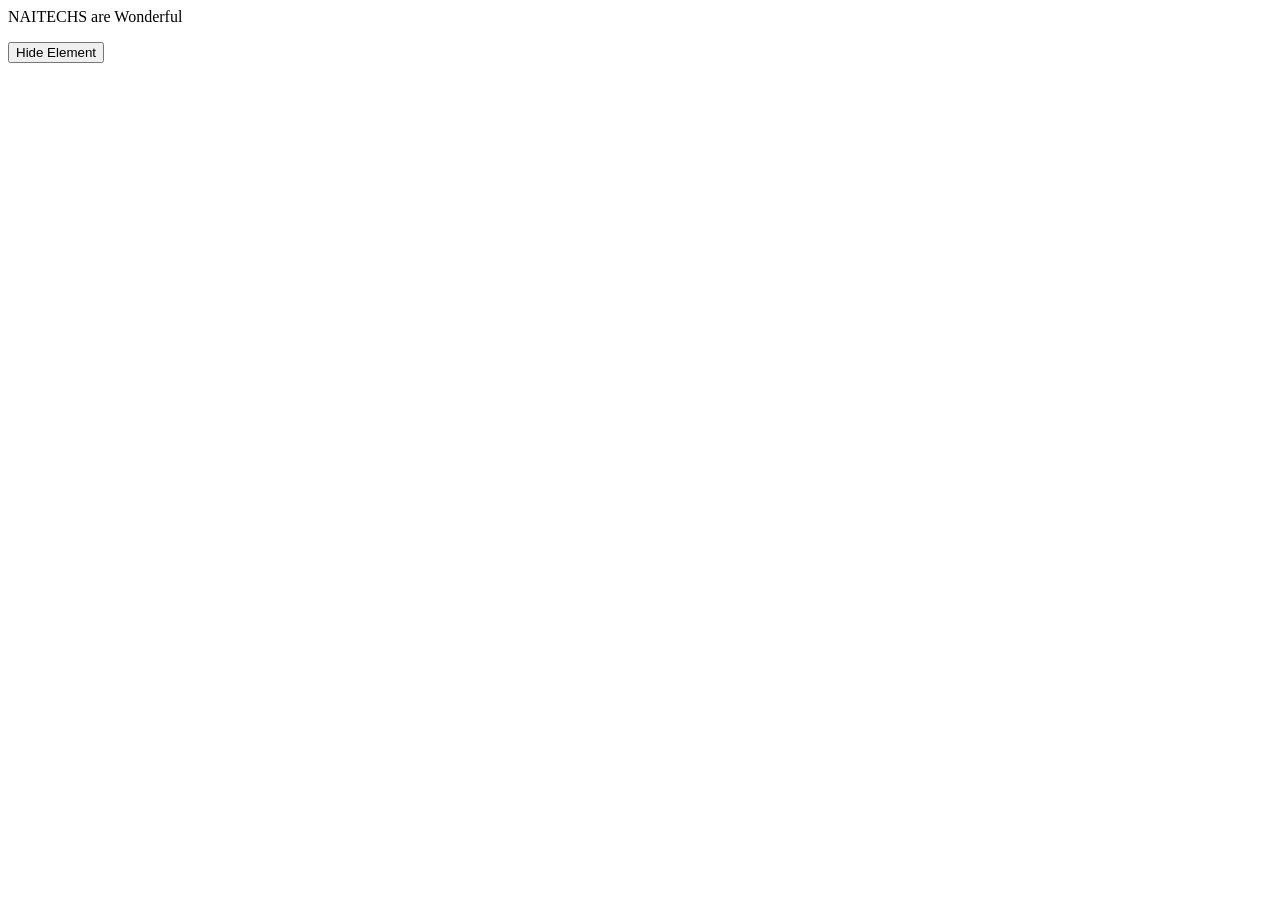
<file: index   ..html>
<DOCTYPE html>
<html lang="en">
    <head>
<meta charset="UTF-8">
<title>Hide and show elements</title>
    </head>
    <body>
        <p id="course">NAITECHS are Wonderful</p>
        <button onclick="hide()">Hide Element</button>
    </body>
    <script>
        function hide(){
            document.getElementById("course").style.display="none"
        }

    </script>
</html>
</file>
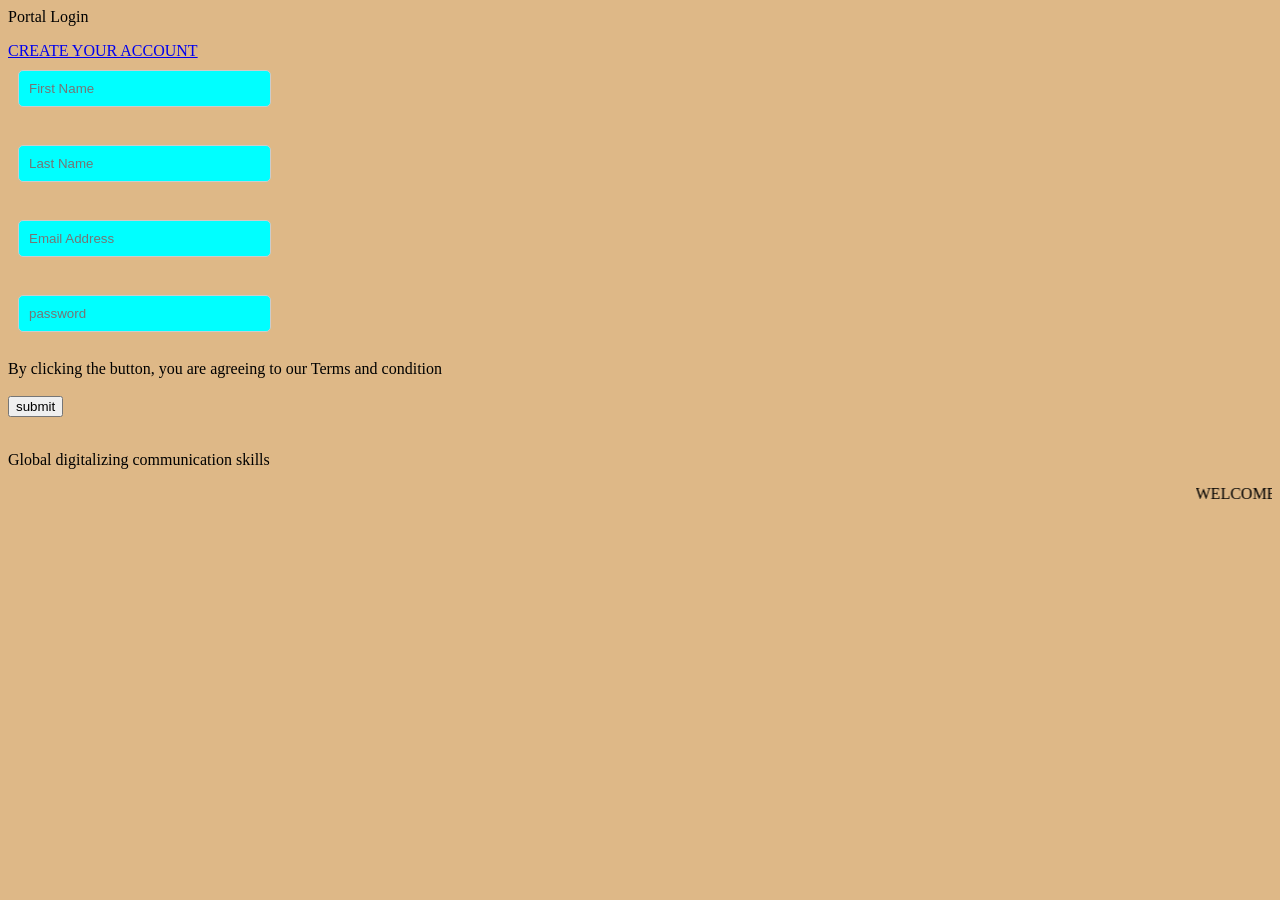
<file: index ..html>
<Doctype html>
<html>
    <head>
    <title>WELCOME</title> 
    </head>
    <body style="background-color:burlywood">
        <body style="color:blue"></body>
        <style>
        .form-box input {
    width: 20%;
    padding: 15px;
    margin-bottom: 15px;
    border: 1px solid #ccc;
    border-radius: 5px;
    font-weight: 14px;
        }
        .form-box input{
            background-color: aqua;
            padding: 10px;
            margin: 10px;
        }
        </style>
<p>Portal Login</p><a href="$">CREATE YOUR ACCOUNT</a>
 <div class="form-box">
            <input type="text" placeholder="First Name"><br><br>
            <input type="text" placeholder="Last Name"><br><br>
            <input type="email" placeholder="Email Address"><br><br>
            <input type="password"placeholder="password"><br><br>
By clicking the button, you are agreeing to our Terms and condition<br><br>
            <button>submit</button><br><br>
            <small>      
            </small>
        </div>
        
        <p>Global digitalizing communication skills</p>
    </body>
  
    </style>
    <marquee behavior="" direction="">WELCOME TO OUR WEBSITE www.suty.com<br></marquee>
</file>
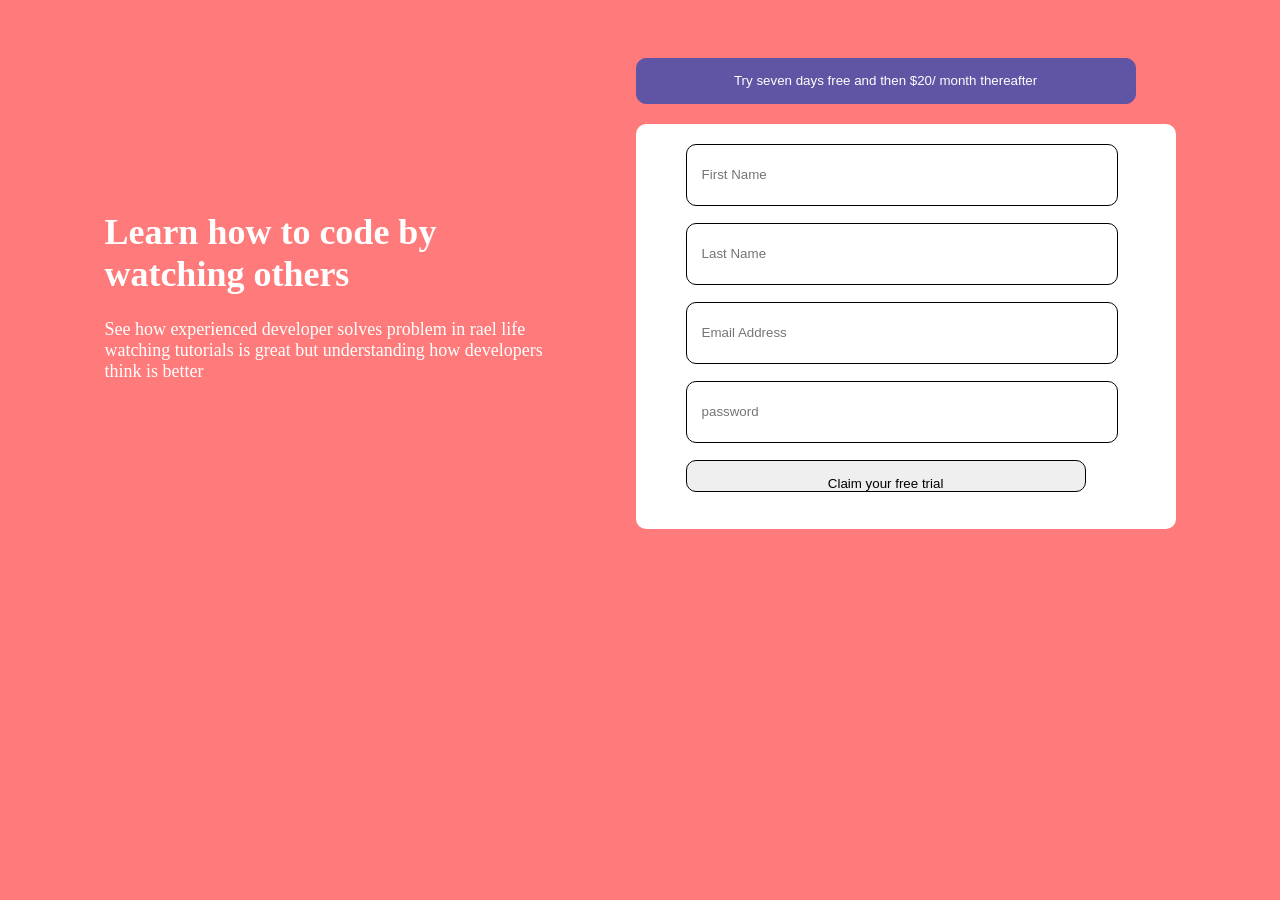
<file: index...html>
<!DOCTYPE html>
<html lang="en">
<head>
    <meta charset="UTF-8">
    <meta name="viewport" content="width=device-width, initial-scale=1.0">
    <title>First_Project</title>
    <style>
        body{
            padding: 50px;
            display: flex;
            align-items: center; 
            justify-content: space-around;
            background-color: hsl(0, 100%, 74%);
            color: #ffff;
            font-size: 15px
        }
        .price{
            font-size: 18px;
        }
        button{
            background-color: hsl(248, 32%, 49%);
           /* padding: 10px 50px; */
           width: 500px;
           border-radius: 10px;
           border: 1px solid hsl(248, 32%, 49%);
           margin-bottom: 20px;
        }
        button p{
            color: white;
        }
        .form {
            width: 500px;
            background-color: white;
            padding: 20px;
            border-radius: 10px;
        }
        form input{
            width: 400px;
            padding: 15px;
            border-radius: 10px;
            border: 1px solid;
            margin-left: 30px;
        }
        form input{
            width: 400px;
            height: 30px;
            padding: 15px;
        }
    </style>
</head>
<body>
    <div class="price">
<h1>Learn how to code by<br>watching others</h1>
<p>See how experienced developer solves problem in rael life<br>
   watching tutorials is great but understanding how developers<br>
   think is better
    </p>
    </div>

    <div class="right">
        <button>
            <p>Try seven days free and then $20/ month thereafter</p>
        </button>
<div class="form">
    <form>
       <Input type="text" placeholder="First Name"><br><br>
        <input type="text" placeholder="Last Name"><br><br>
        <input type="email" placeholder="Email Address"><br><br>
        <input type="password" placeholder="password" ><br><br>
        <input type="submit" value="Claim your free trial">
        <p2 class="Terms">By clicking the button you are agreeing to our 
            <span>Terms and services</span>
        </p2>
    </form>
</div>
    </div>
    
</body>
</html>
</file>
